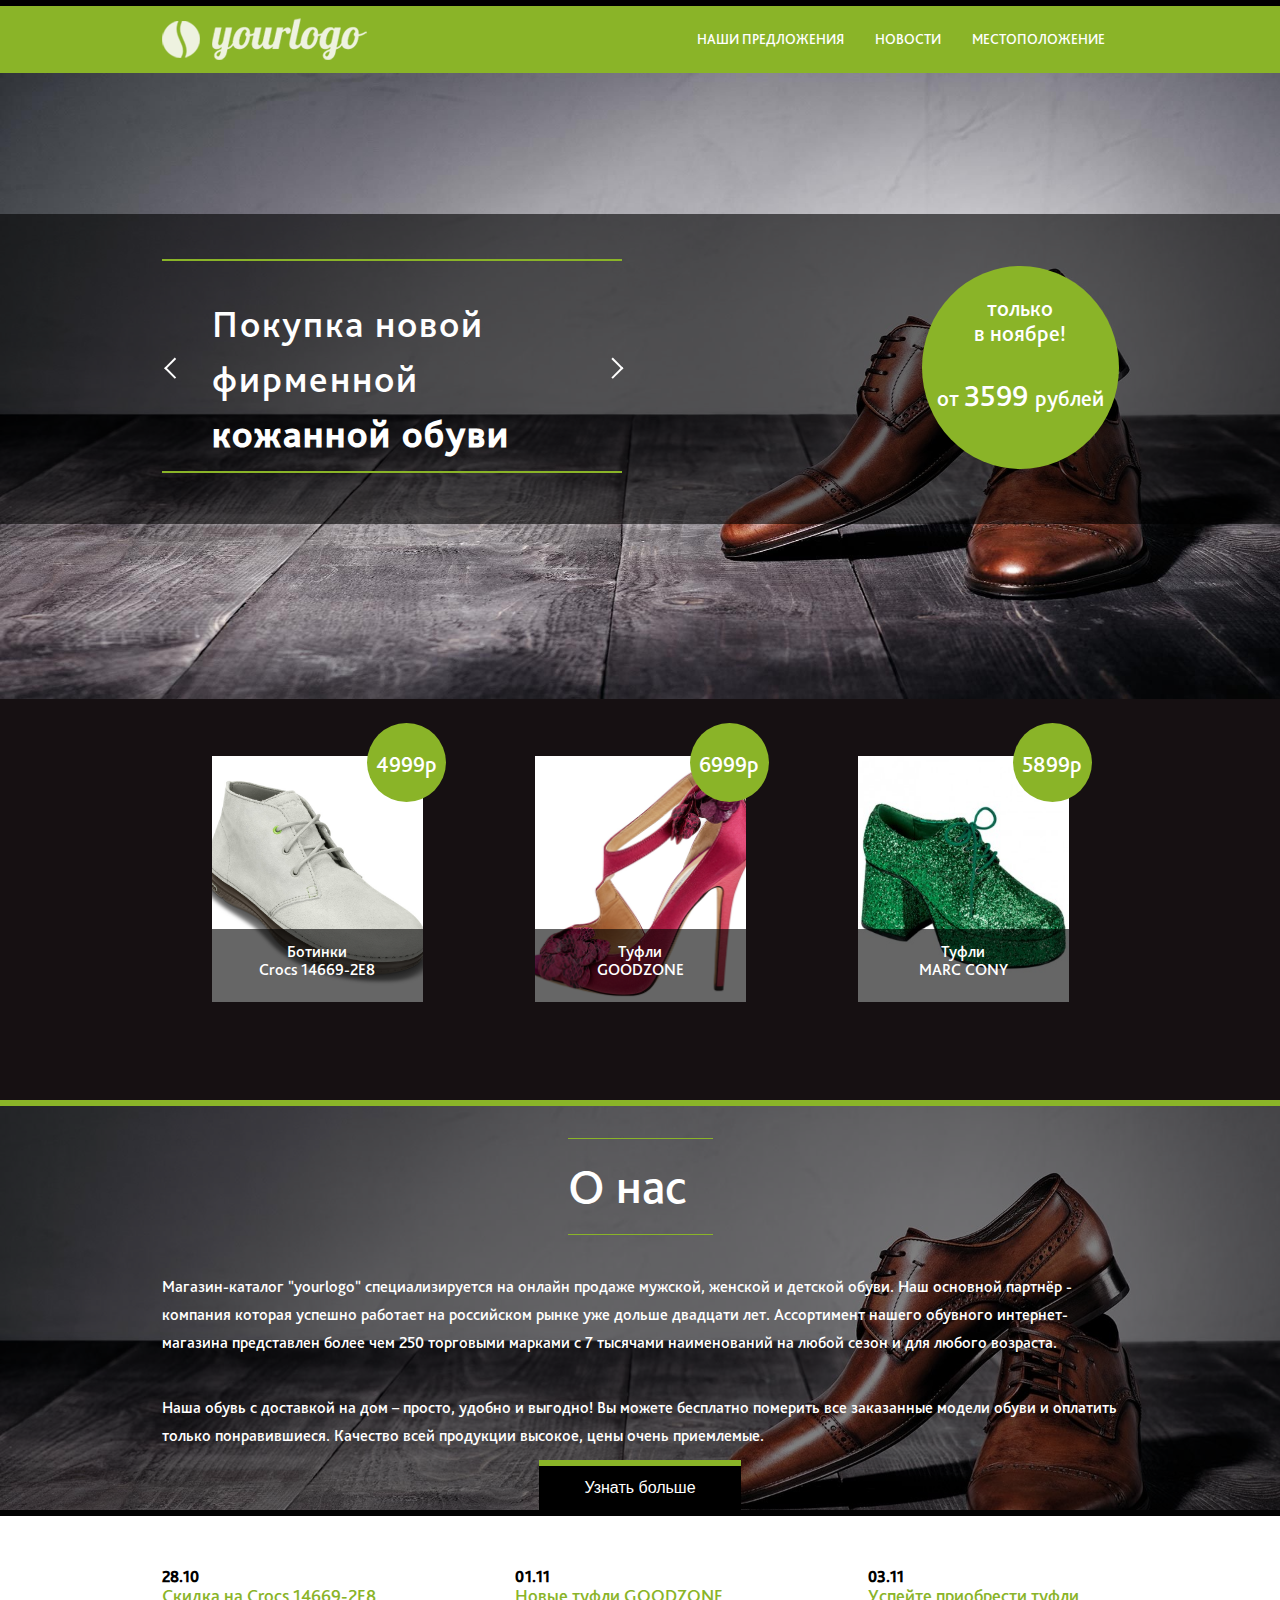
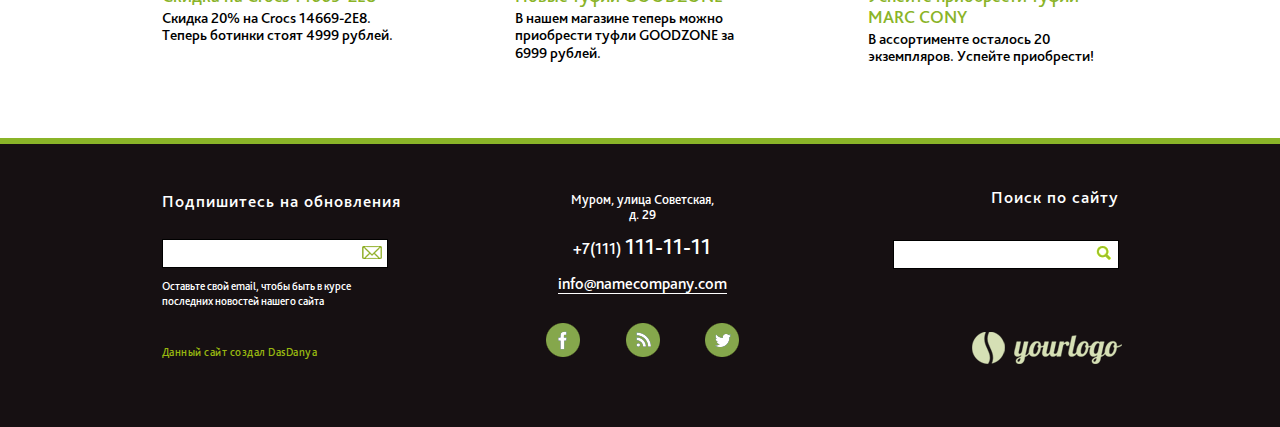
<file: ShoeStore/index.html>
<!DOCTYPE html>
<html lang="ru">
<head>
    <meta charset="UTF-8">
    <meta http-equiv="X-UA-Compatible" content="IE=edge">
    <meta name="viewport" content="width=device-width, initial-scale=1.0">
    <link rel="stylesheet" href="css/reseter.css">
    <link rel="stylesheet" href="css/style.css">
    <title>Главная страница</title>
</head>
<body>
    <header>
        <div class="wrapper">
            <div class="main-logo">
                <a href="">
                    <img src="icons/logo-small.png" alt="logo.png" class="main-logo">
                </a>
            </div>
            <nav>
                <ul class="menu">
                    <li><a class="nav-main offer " href="offers.html">
                        НАШИ ПРЕДЛОЖЕНИЯ
                    </a></li>
                    <li><a class="nav-main news" href="news.html">
                        НОВОСТИ
                    </a></li>
                    <li><a class="nav-main locations" href="location.html">
                        МЕСТОПОЛОЖЕНИЕ
                    </a></li>
                </ul>
            </nav>
        </div>
    </header>
    <main>
        <section class="section1">
            <section class="buy-shoes">
                <div class="wrapper">
                    <div class="buy-shoes-information">
                        <div class="next-button-left"></div>
                        <p class="buy-shoes-text">
                            Покупка новой
                            фирменной <br>
                            <span class="shoe-text">
                                кожанной обуви
                            </span>
                        </p>
                        <div class="next-button-right"></div>
                    </div>
                    <div class="circle">
                        <p class="exclusive">
                            только <br>в ноябре!
                        </p>
                        <p class="info-exclusive">
                            от 
                            <span class="price-exclusive">
                                3599
                            </span> 
                            рублей
                        </p>
                    </div>
                </div>
            </section>
        </section>
        <section class="section2">
            <div class="wrapper">
               <a href="">
                <div class="shoe-card-container">
                    <div class="shoe-card" id="ob1">
                        <div class="discriprition-card">
                            <p class="shoe-card-text">
                                Ботинки <br> Crocs 14669-2E8
                            </p>
                        </div>
                        <div class="bg-black">
                            <div class="discription-card-hover">
                                <p class="shoe-card-text-hover">
                                    Ботинки <br> Crocs 14669-2E8
                                </p>
                                <p class="shoe-card-description-hover">
                                    Материал: спилок <br>
                                    Сезон: демисезон
                                </p>
                            </div>
                        </div>
                    </div>
                    <div class="shoe-price">
                        <span class="price-text">
                            4999р
                        </span>
                    </div>
                  
                </div>
                </a>
            
                <a href="">
                    <div class="shoe-card-container">
                        <div class="shoe-card" id="ob2">
                            <div class="discriprition-card">
                                <p class="shoe-card-text">
                                    Туфли <br> GOODZONE
                                </p>
                            </div>
                            <div class="bg-black">
                                <div class="discription-card-hover">
                                    <p class="shoe-card-text-hover">
                                        Туфли <br> GOODZONE
                                    </p>
                                    <p class="shoe-card-description-hover">
                                        Высота каблука: 4 см <br>
                                        Сезон: лето
                                    </p>
                                </div>
                            </div>
                        </div>
                        <div class="shoe-price">
                            <span class="price-text">
                                6999р
                            </span>
                        </div>
                    </div>
                </a>
                <a href="">
                    <div class="shoe-card-container">
                        <div class="shoe-card" id="ob3">
                            <div class="discriprition-card">
                                <p class="shoe-card-text">
                                    Туфли <br> MARC CONY
                                </p>
                            </div>
                            <div class="bg-black">
                                <div class="discription-card-hover">
                                    <p class="shoe-card-text-hover">
                                        Туфли <br> MARC CONY
                                    </p>
                                    <p class="shoe-card-description-hover">
                                        Высота каблука: 2 см <br>
                                        Сезон: демисезон
                                    </p>
                                </div>
                            </div>
                        </div>
                        <div class="shoe-price">
                            <span class="price-text">
                                5899р
                            </span>
                        </div>
                    </div>
                </a>
        </section>
        <section class="section3">
            <div class="bg-black-section">
                <div class="wrapper">
                    <div class="about-us">
                        <hr class="line-information">
                        <h2 class="about-us-text">
                            О нас
                        </h2>
                        <hr class="line-information">
                    </div>
                    <p class="text">
                        Магазин-каталог "yourlogo" специализируется на онлайн продаже мужской, женской и детской обуви. Наш основной партнёр - компания которая успешно работает на российском рынке уже дольше двадцати лет. Ассортимент нашего обувного интернет-магазина представлен более чем 250 торговыми марками с 7 тысячами наименований на любой сезон и для любого возраста.
                    </p>
                    <p class="text">
                        Наша обувь с доставкой на дом – просто, удобно и выгодно! Вы можете бесплатно померить все заказанные модели обуви и оплатить только понравившиеся. Качество всей продукции высокое, цены очень приемлемые.
                       
                    </p>
                    <button class="read-more-button">
                        Узнать больше
                    </button>
                </div>
            </div>
        </section>
        <section class="section4">
            <div class="wrapper">
                <div class="information-block">
                    <p class="date">
                         28.10
                    </p>
                    <h3 class="card-topic">
                        Скидка на Crocs 14669-2E8 
                    </h3>
                    <p class="card-text">
                        Скидка 20% на Crocs 14669-2E8. Теперь ботинки стоят 4999 рублей. 
                </div>
                <div class="information-block">
                    <span class="date">
                        01.11
                    </span>
                    <h3 class="card-topic">
                        Новые туфли GOODZONE
                    </h3>
                    <p class="card-text">
                        В нашем магазине теперь можно приобрести туфли GOODZONE за 6999 рублей.
                    </p>
                </div>
                <div class="information-block">
                    <span class="date">
                        03.11
                    </span>
                    <h3 class="card-topic">
                        Успейте приобрести туфли MARC CONY 
                    </h3>
                    <p class="card-text">
                       В ассортименте осталось 20 экземпляров. Успейте приобрести!
                    </p>    
                </div>
            </div>
        </section>
    </main>
    <footer>
        <div class="wrapper">
            <div class="subscribe-card">
                <h3 class="footer-topic-text">
                    Подпишитесь на обновления
                </h3>
                <div class="subscribe">
                    <input type="email" class="input-email">
                    <a href="">
                        <img src="icons/email-icon.png" alt="email-icon.png">
                    </a>
                </div>
                <p class="footer-text">
                    Оставьте свой email, чтобы быть в курсе <br>
                    последних новостей нашего сайта
                </p>
                <p class="autor-text">
                    Данный сайт создал DasDanya
                </p>
            </div>
            <div class="contacts-card">
                <p class="contacts-text">
                    Муром, улица Советская, <br> д. 29
                </p>
                <p class="phone">
                    <a href="tel: +71111111111">
                        +7(111) <span id="big-numbers">111-11-11</span></a>
                </p>
                <p class="email">
                    <a href="mailto: info@companyname.com">
                        info@namecompany.com
                    </a>
                </p>
                <div class="icons-social">
                    <a href="#">
                        <div class="facebook-icon"></div>
                    </a>
                    <a href="#">
                        <div class="wifi-icon"></div>
                    </a>
                    <a href="#">
                        <div class="twitter-icon"></div>
                    </a>
                </div>
            </div>
            <div class="search-container">
                <h3 class="footer-topic-text">
                    Поиск по сайту
                </h3>
                <div class="search">
                    <input type="text" class="input-search">
                    <a href="">
                        <img src="icons/search-icon.svg" alt="">
                    </a>
                </div>
                <img src="icons/footer-logo.svg" alt="footer-logo.png" class="footer-logo">
            </div>
        </div>
    </footer>
</body>
</html>
</file>
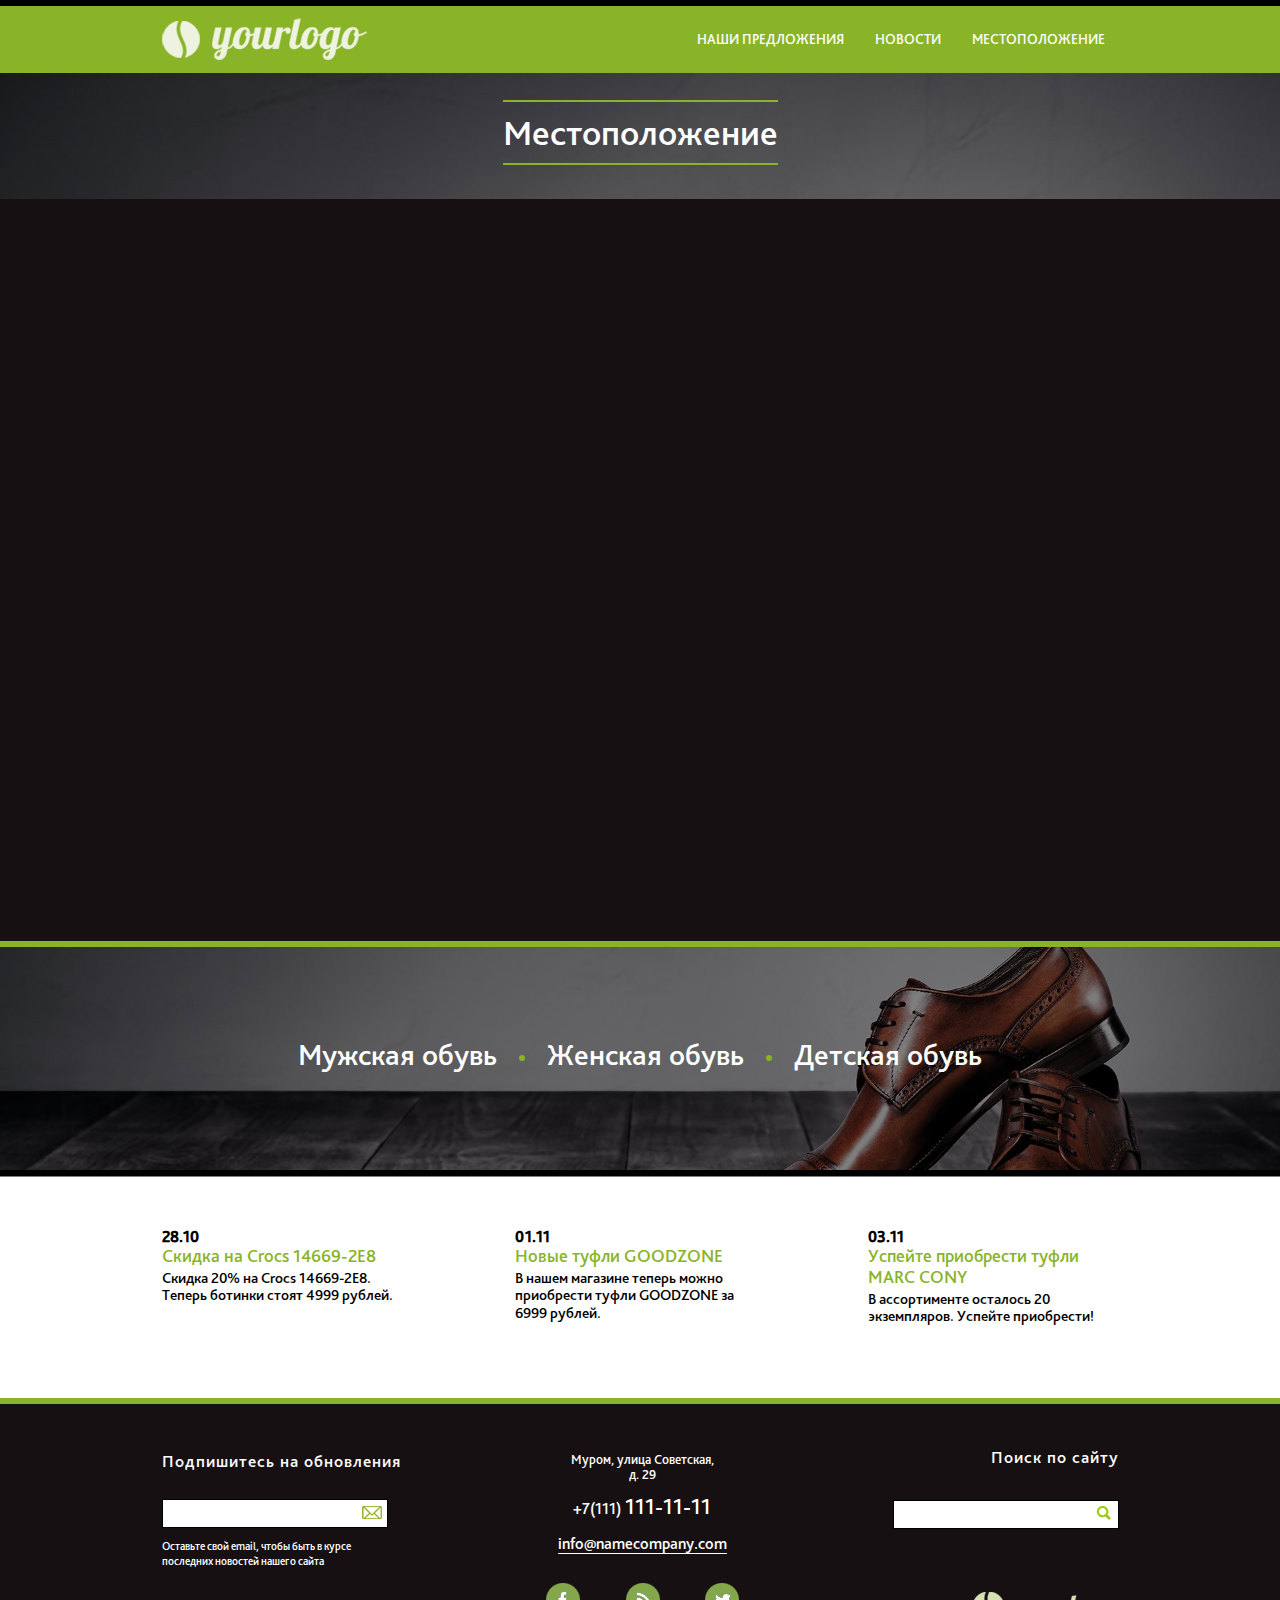
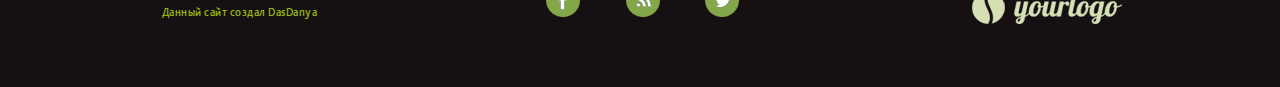
<file: ShoeStore/location.html>
<!DOCTYPE html>
<html lang="ru">
<head>
    <meta charset="UTF-8">
    <meta http-equiv="X-UA-Compatible" content="IE=edge">
    <meta name="viewport" content="width=device-width, initial-scale=1.0">
    <link rel="stylesheet" href="css/reseter.css">
    <link rel="stylesheet" href="css/style.css">
    <title>Контакты</title>
</head>
<body>
    <header>
        <div class="wrapper">
            <div class="main-logo">
                <a href="index.html">
                    <img src="icons/logo-small.png" alt="logo.png" class="main-logo">
                </a>
            </div>
            <nav>
                <ul class="menu">
                    <li><a class="nav-main offer " href="offers.html">
                        НАШИ ПРЕДЛОЖЕНИЯ
                    </a></li>
                    <li><a class="nav-main news" href="news.html">
                        НОВОСТИ
                    </a></li>
                    <li><a class="nav-main locations" href="location.html">
                        МЕСТОПОЛОЖЕНИЕ
                    </a></li>
                </ul>
            </nav>
        </div>
    </header>
    <main>
        <section class="section1-offers">
            <div class="bg-black-section">
                <div class="topic-container">
                    <h1 class="topic-text">
                        Местоположение
                    </h1>
                </div>
            </div>
        </section>
        <section class="section2-news">
            <div class="wrapper">
                <div class="cards">
                    <script type="text/javascript" charset="utf-8" async src="https://api-maps.yandex.ru/services/constructor/1.0/js/?um=constructor%3A4759b8a810de59c3295ce1e56ae3455c7a85af6ae5d700e18c85662e41550101&amp;width=100%25&amp;height=614&amp;lang=ru_RU&amp;scroll=true"></script>
                    </div>
                </div>
            </div>
        </section>
        <section class="section3-offers">
            <div class="bg-black-section3">
                <div class="info">
                    Мужская обувь
                    <span class="shoe-card-text-offers">
                        Женская обувь
                    </span>
                    Детская обувь
                </div>
            </div>
        </section>
        <section class="section4">
            <div class="wrapper">
                <div class="information-block">
                    <p class="date">
                        28.10
                   </p>
                   <h3 class="card-topic">
                       Скидка на Crocs 14669-2E8 
                   </h3>
                   <p class="card-text">
                       Скидка 20% на Crocs 14669-2E8. Теперь ботинки стоят 4999 рублей.
                </div>
                <div class="information-block">
                    <span class="date">
                        01.11
                    </span>
                    <h3 class="card-topic">
                        Новые туфли GOODZONE
                    </h3>
                    <p class="card-text">
                        В нашем магазине теперь можно приобрести туфли GOODZONE за 6999 рублей.
                    </p>
                </div>
                <div class="information-block">
                    <span class="date">
                        03.11
                    </span>
                    <h3 class="card-topic">
                        Успейте приобрести туфли MARC CONY 
                    </h3>
                    <p class="card-text">
                       В ассортименте осталось 20 экземпляров. Успейте приобрести!
                    </p>    
                </div>
            </div>
        </section>
    </main>
    <footer>
        <div class="wrapper">
            <div class="subscribe-card">
                <h3 class="footer-topic-text">
                    Подпишитесь на обновления
                </h3>
                <div class="subscribe">
                    <input type="email" class="input-email">
                    <a href="">
                        <img src="icons/email-icon.png" alt="email-icon.png">
                    </a>
                </div>
                <p class="footer-text">
                    Оставьте свой email, чтобы быть в курсе <br>
                    последних новостей нашего сайта
                </p>
                <p class="autor-text">
                    Данный сайт создал DasDanya
                </p>
            </div>
            <div class="contacts-card">
                <p class="contacts-text">
                    Муром, улица Советская, <br> д. 29
                </p>
                <p class="phone">
                    <a href="tel: +71111111111">
                        +7(111) <span id="big-numbers">111-11-11</span></a>
                </p>
                <p class="email">
                    <a href="mailto: info@companyname.com">
                        info@namecompany.com
                    </a>
                </p>
                <div class="icons-social">
                    <a href="#">
                        <div class="facebook-icon"></div>
                    </a>
                    <a href="#">
                        <div class="wifi-icon"></div>
                    </a>
                    <a href="#">
                        <div class="twitter-icon"></div>
                    </a>
                </div>
            </div>
            <div class="search-container">
                <h3 class="footer-topic-text">
                    Поиск по сайту
                </h3>
                <div class="search">
                    <input type="text" class="input-search">
                    <a href="">
                        <img src="icons/search-icon.svg" alt="">
                    </a>
                </div>
                <img src="icons/footer-logo.svg" alt="footer-logo.png" class="footer-logo">
            </div>
        </div>
    </footer>
</body>
</html>
</file>
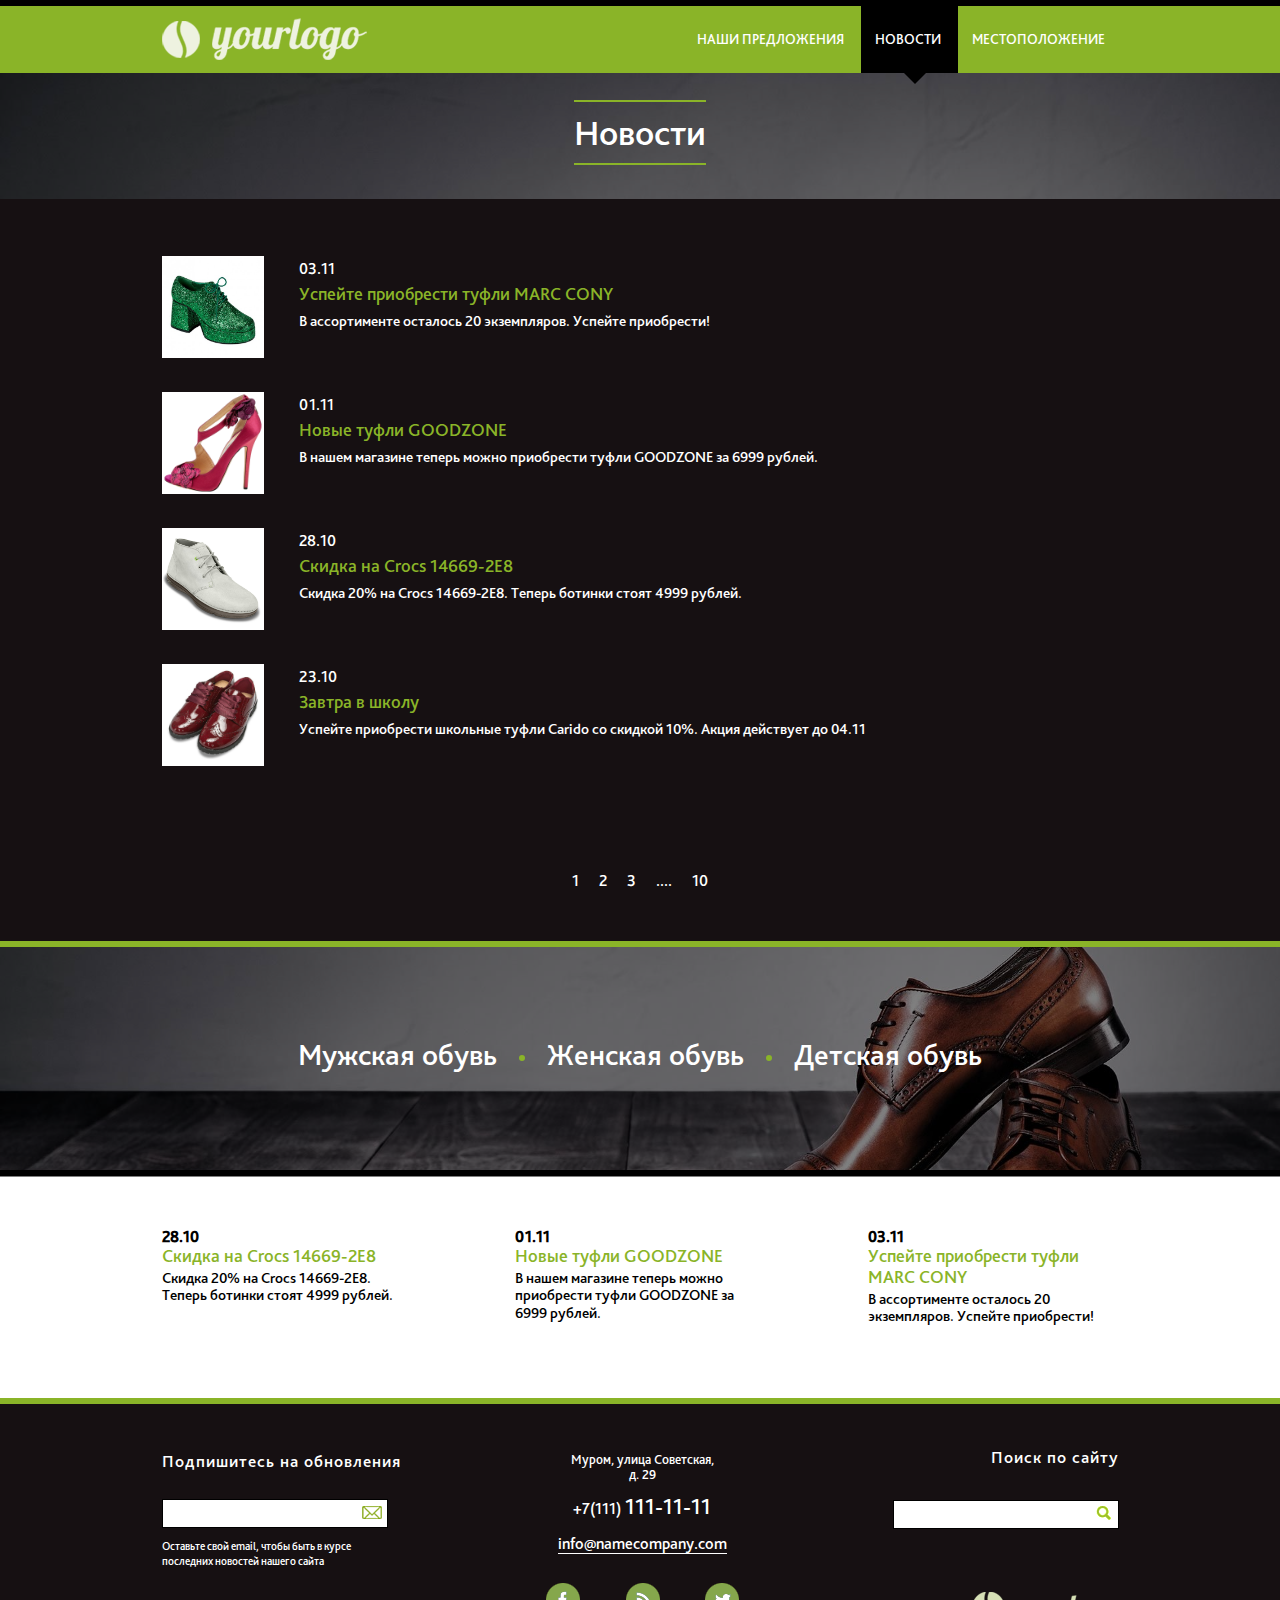
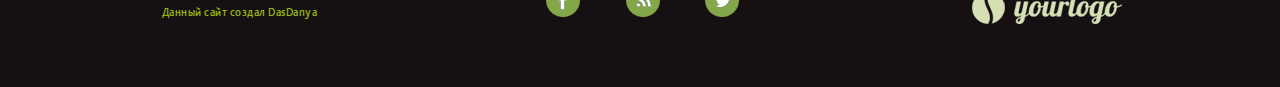
<file: ShoeStore/news.html>
<!DOCTYPE html>
<html lang="ru">
<head>
    <meta charset="UTF-8">
    <meta http-equiv="X-UA-Compatible" content="IE=edge">
    <meta name="viewport" content="width=device-width, initial-scale=1.0">
    <link rel="stylesheet" href="css/reseter.css">
    <link rel="stylesheet" href="css/style.css">
    <title>Новости</title>
</head>
<body>
    <header>
        <div class="wrapper">
            <div class="main-logo">
                <a href="index.html">
                    <img src="icons/logo-small.png" alt="logo.png" class="main-logo">
                </a>
            </div>
            <nav>
                <ul class="menu">
                    <li><a class="nav-main offer " href="offers.html">
                        НАШИ ПРЕДЛОЖЕНИЯ
                    </a></li>
                    <li><a class="nav-main news header-active" href="news.html">
                        НОВОСТИ
                    </a></li>
                    <li><a class="nav-main locations" href="location.html">
                        МЕСТОПОЛОЖЕНИЕ</a></li>
                </ul>
            </nav>
        </div>
    </header>
    <main>
        <section class="section1-offers">
            <div class="bg-black-section">
                <div class="topic-container">
                    <h1 class="topic-text">
                        Новости
                    </h1>
                </div>
            </div>
        </section>
        <section class="section2-news">
            <div class="wrapper">
                <div class="cards">
                    <div class="information-card">
                        <img src="images/thirdOb.jpg" alt="card1.png" class="img-card">
                        <div class="description">
                            03.11 <br>
                        <h2 class="card-topic">Успейте приобрести туфли MARC CONY </h2>
                        <p class="card-text">В ассортименте осталось 20 экземпляров. Успейте приобрести!</p>
                        </div>
                    </div>
                    <div class="information-card">
                        <img src="images/secondOb.jpg" alt="card1.png" class="img-card">
                        <div class="description">
                            01.11 <br>
                        <h2 class="card-topic">Новые туфли GOODZONE</h2>
                        <p class="card-text">В нашем магазине теперь можно приобрести туфли GOODZONE за 6999 рублей.</p>
                        </div>
                    </div>
                    <div class="information-card">
                        <img src="images/firstOb.jpg" alt="card1.png" class="img-card">
                        <div class="description">
                            28.10 <br>
                        <h2 class="card-topic">Скидка на Crocs 14669-2E8 </h2>
                        <p class="card-text">Скидка 20% на Crocs 14669-2E8. Теперь ботинки стоят 4999 рублей.</p>
                        </div>
                    </div>
                    <div class="information-card">
                        <img src="images/fifthOb.jpg" alt="card1.png" class="img-card">
                        <div class="description">
                            23.10 <br>
                        <h2 class="card-topic">Завтра в школу</h2>
                        <p class="card-text">Успейте приобрести школьные туфли Carido со скидкой 10%. Акция действует до 04.11</p>
                        </div>
                    </div>
                </div>
                <div class="pages">
                    <a href="">
                        <div class="page">
                            1
                        </div>
                    </a>
                    <a href="">
                        <div class="page">
                            2
                        </div>
                    </a>
                    <a href="">
                        <div class="page">
                            3
                        </div>
                    </a>
                    <a href="">
                        <div class="page">
                            ....
                        </div>
                    </a>
                    <a href="">
                        <div class="page">
                            10
                        </div>
                    </a>
                </div>
            </div>
        </section>
        <section class="section3-offers">
            <div class="bg-black-section3">
                <div class="info">
                    Мужская обувь
                    <span class="shoe-card-text-offers">
                        Женская обувь
                    </span>
                    Детская обувь
                </div>
            </div>
        </section>
        <section class="section4">
            <div class="wrapper">
                <div class="information-block">
                    <p class="date">
                        28.10
                   </p>
                   <h3 class="card-topic">
                       Скидка на Crocs 14669-2E8 
                   </h3>
                   <p class="card-text">
                       Скидка 20% на Crocs 14669-2E8. Теперь ботинки стоят 4999 рублей.
                </div>
                <div class="information-block">
                    <span class="date">
                        01.11
                    </span>
                    <h3 class="card-topic">
                        Новые туфли GOODZONE
                    </h3>
                    <p class="card-text">
                        В нашем магазине теперь можно приобрести туфли GOODZONE за 6999 рублей.
                    </p>
                </div>
                <div class="information-block">
                    <span class="date">
                        03.11
                    </span>
                    <h3 class="card-topic">
                        Успейте приобрести туфли MARC CONY 
                    </h3>
                    <p class="card-text">
                       В ассортименте осталось 20 экземпляров. Успейте приобрести!
                    </p>    
                </div>
            </div>
        </section>
    </main>
    <footer>
        <div class="wrapper">
            <div class="subscribe-card">
                <h3 class="footer-topic-text">
                    Подпишитесь на обновления
                </h3>
                <div class="subscribe">
                    <input type="email" class="input-email">
                    <a href="">
                        <img src="icons/email-icon.png" alt="email-icon.png">
                    </a>
                </div>
                <p class="footer-text">
                    Оставьте свой email, чтобы быть в курсе <br>
                    последних новостей нашего сайта
                </p>
                <p class="autor-text">
                    Данный сайт создал DasDanya
                </p>
            </div>
            <div class="contacts-card">
                <p class="contacts-text">
                    Муром, улица Советская, <br> д. 29
                </p>
                <p class="phone">
                    <a href="tel: +71111111111">
                        +7(111) <span id="big-numbers">111-11-11</span></a>
                </p>
                <p class="email">
                    <a href="mailto: info@companyname.com">
                        info@namecompany.com
                    </a>
                </p>
                <div class="icons-social">
                    <a href="#">
                        <div class="facebook-icon"></div>
                    </a>
                    <a href="#">
                        <div class="wifi-icon"></div>
                    </a>
                    <a href="#">
                        <div class="twitter-icon"></div>
                    </a>
                </div>
            </div>
            <div class="search-container">
                <h3 class="footer-topic-text">
                    Поиск по сайту
                </h3>
                <div class="search">
                    <input type="text" class="input-search">
                    <a href="">
                        <img src="icons/search-icon.svg" alt="">
                    </a>
                </div>
                <img src="icons/footer-logo.svg" alt="footer-logo.png" class="footer-logo">
            </div>
        </div>
    </footer>
</body>
</html>
</file>
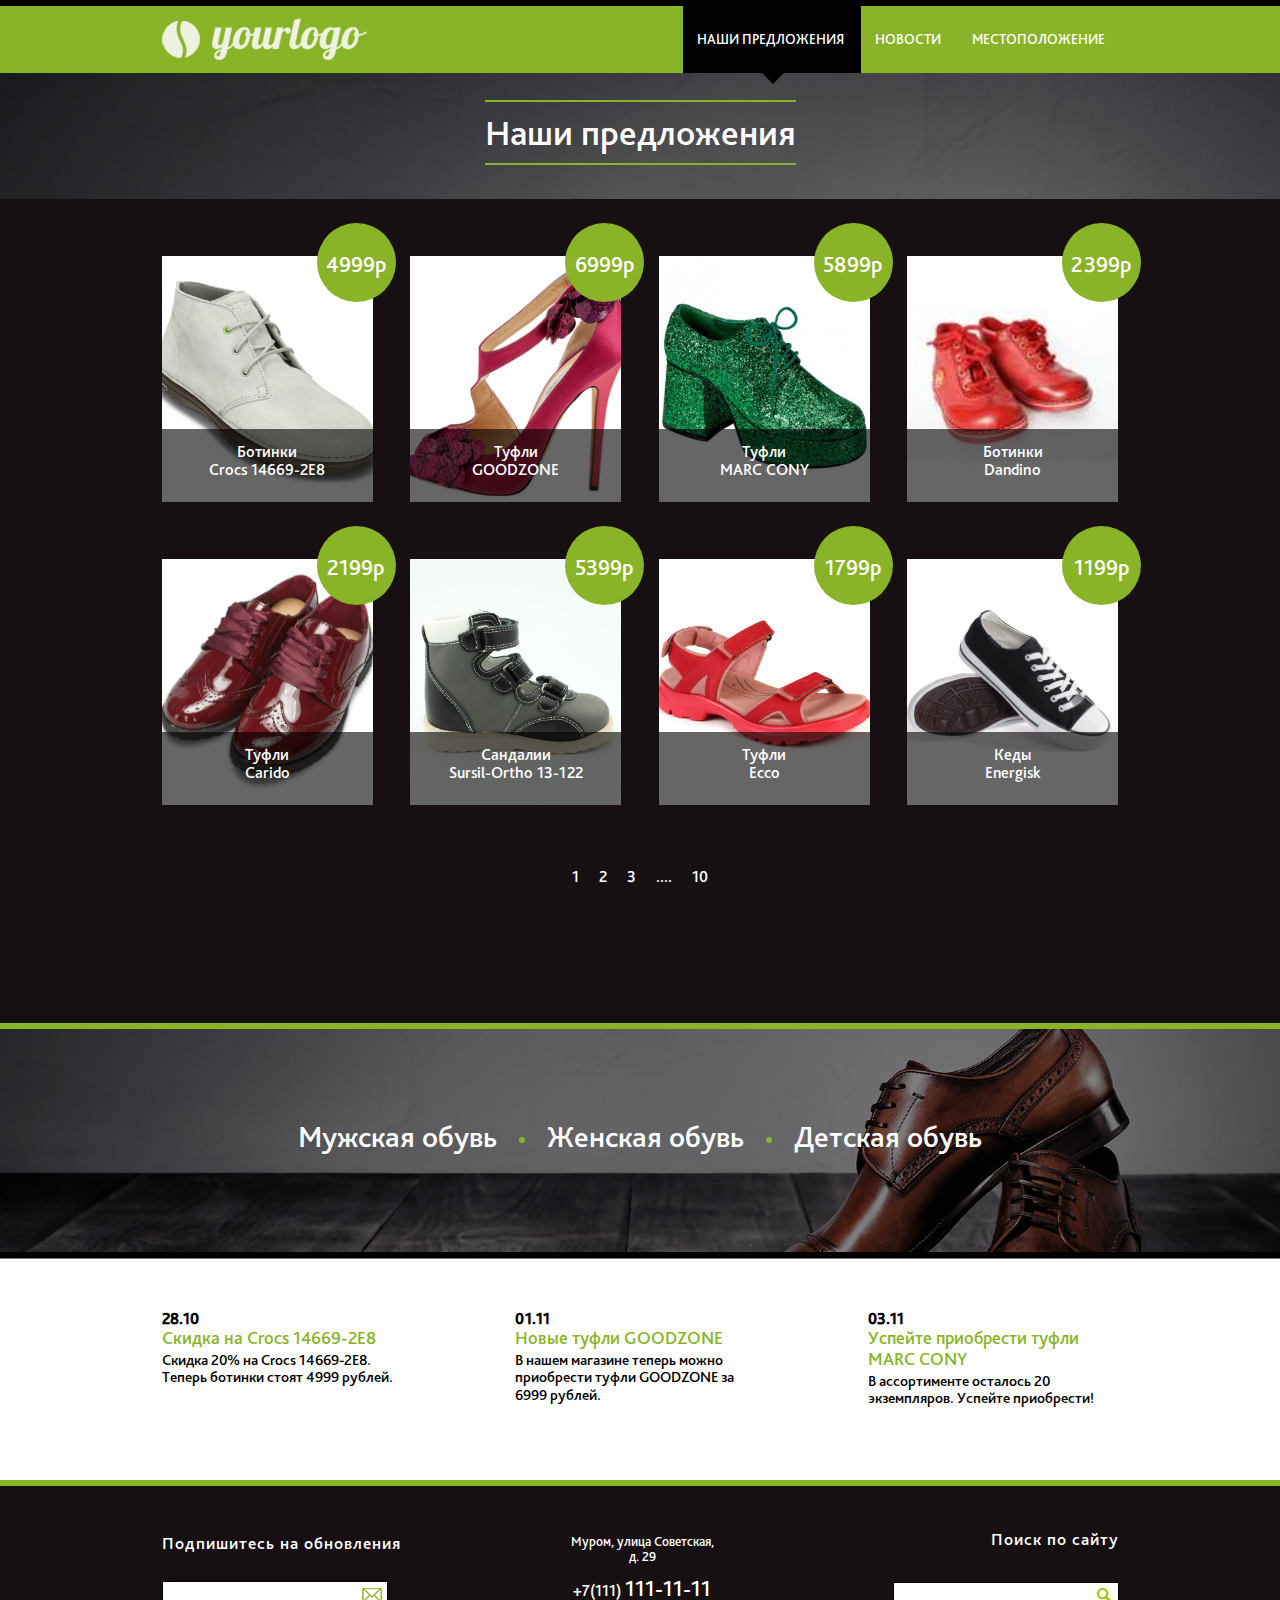
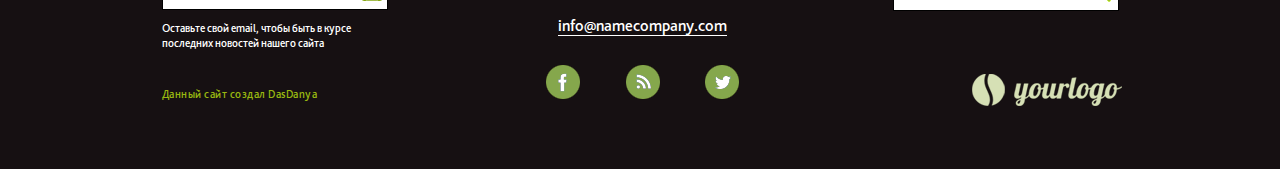
<file: ShoeStore/offers.html>
<!DOCTYPE html>
<html lang="ru">
<head>
    <meta charset="UTF-8">
    <meta http-equiv="X-UA-Compatible" content="IE=edge">
    <meta name="viewport" content="width=device-width, initial-scale=1.0">
    <link rel="stylesheet" href="css/reseter.css">
    <link rel="stylesheet" href="css/style.css">
    <title>Наши предложения</title>
</head>
<body>
    <header>
        <div class="wrapper">
            <div class="main-logo">
                <a href="index.html">
                    <img src="icons/logo-small.png" alt="logo.png" class="main-logo">
                </a>
            </div>
            <nav>
                <ul class="menu">
                    <li><a class="nav-main offer header-active" href="offers.html">
                        НАШИ ПРЕДЛОЖЕНИЯ
                    </a></li>
                    <li><a class="nav-main news" href="news.html">
                        НОВОСТИ
                    </a></li>
                    <li><a class="nav-main locations" href="location.html">
                        МЕСТОПОЛОЖЕНИЕ
                    </a></li>
                </ul>
            </nav>
        </div>
    </header>
    <main>
        <section class="section1-offers">
            <div class="bg-black-section">
                <div class="topic-container">
                    <h1 class="topic-text">
                        Наши предложения
                    </h1>
                </div>
            </div>
        </section>
        <section class="section2-offer">
            <div class="wrapper">
                <div class="container-card">
                    <a href="">
                        <div class="shoe-card-container">
                            <div class="shoe-card" id="ob1">
                                <div class="discriprition-card">
                                    <p class="shoe-card-text">
                                        Ботинки <br> Crocs 14669-2E8
                                    </p>
                                </div>
                                <div class="bg-black">
                                    <div class="discription-card-hover">
                                        <p class="shoe-card-text-hover">
                                            Ботинки <br> Crocs 14669-2E8
                                        </p>
                                        <p class="shoe-card-description-hover">
                                            Материал: спилок <br>
                                            Сезон: демисезон
                                        </p>
                                    </div>
                                </div>
                            </div>
                            <div class="shoe-price">
                                <span class="price-text">
                                    4999р
                                </span>
                            </div>
                          
                        </div>
                    </a>
                    <a href="">
                        <div class="shoe-card-container">
                            <div class="shoe-card" id="ob2">
                                <div class="discriprition-card">
                                    <p class="shoe-card-text">
                                        Туфли <br> GOODZONE
                                    </p>
                                </div>
                                <div class="bg-black">
                                    <div class="discription-card-hover">
                                        <p class="shoe-card-text-hover">
                                            Туфли <br> GOODZONE
                                        </p>
                                        <p class="shoe-card-description-hover">
                                            Высота каблука: 4 см <br>
                                            Сезон: лето
                                        </p>
                                    </div>
                                </div>
                            </div>
                            <div class="shoe-price">
                                <span class="price-text">
                                    6999р
                                </span>
                            </div>
                        </div>
                    </a>
                    <a href="">
                        <div class="shoe-card-container">
                            <div class="shoe-card" id="ob3">
                                <div class="discriprition-card">
                                    <p class="shoe-card-text">
                                        Туфли <br> MARC CONY
                                    </p>
                                </div>
                                <div class="bg-black">
                                    <div class="discription-card-hover">
                                        <p class="shoe-card-text-hover">
                                            Туфли <br> MARC CONY
                                        </p>
                                        <p class="shoe-card-description-hover">
                                            Высота каблука: 2 см <br>
                                            Сезон: демисезон
                                        </p>
                                    </div>
                                </div>
                            </div>
                            <div class="shoe-price">
                                <span class="price-text">
                                    5899р
                                </span>
                            </div>
                        </div>
                    </a>
                    <a href="">
                        <div class="shoe-card-container">
                            <div class="shoe-card" id="ob4">
                                <div class="discriprition-card">
                                    <p class="shoe-card-text">
                                        Ботинки <br> Dandino
                                    </p>
                                </div>
                                <div class="bg-black">
                                    <div class="discription-card-hover">
                                        <p class="shoe-card-text-hover">
                                            Ботинки <br> Dandino
                                        </p>
                                        <p class="shoe-card-description-hover">
                                            Материал: спилок<br>
                                            Сезон: зима
                                        </p>
                                    </div>
                                </div>
                            </div>
                            <div class="shoe-price">
                                <span class="price-text">
                                    2399р
                                </span>
                            </div>
                        </div>
                    </a>
                    <a href="">
                        <div class="shoe-card-container">
                            <div class="shoe-card" id="ob5">
                                <div class="discriprition-card">
                                    <p class="shoe-card-text">
                                        Туфли <br> Carido
                                    </p>
                                </div>
                                <div class="bg-black">
                                    <div class="discription-card-hover">
                                        <p class="shoe-card-text-hover">
                                            Туфли <br> Carido
                                        </p>
                                        <p class="shoe-card-description-hover">
                                            Высота каблука: 1,5 см <br>
                                            Сезон: лето
                                        </p>
                                    </div>
                                </div>
                            </div>
                            <div class="shoe-price">
                                <span class="price-text">
                                    2199р
                                </span>
                            </div>
                        </div>
                    </a>
                    <a href="">
                        <div class="shoe-card-container">
                            <div class="shoe-card" id="ob6">
                                <div class="discriprition-card">
                                    <p class="shoe-card-text">
                                        Сандалии <br> Sursil-Ortho 13-122
                                    </p>
                                </div>
                                <div class="bg-black">
                                    <div class="discription-card-hover">
                                        <p class="shoe-card-text-hover">
                                            Сандалии <br> Sursil-Ortho 13-122
                                        </p>
                                        <p class="shoe-card-description-hover">
                                            Высота каблука: 1,5 см <br>
                                            Сезон: лето
                                        </p>
                                    </div>
                                </div>
                            </div>
                            <div class="shoe-price">
                                <span class="price-text">
                                    5399р
                                </span>
                            </div>
                        </div>
                    </a>
                    <a href="">
                        <div class="shoe-card-container">
                            <div class="shoe-card" id="ob7">
                                <div class="discriprition-card">
                                    <p class="shoe-card-text">
                                        Туфли <br> Ecco
                                    </p>
                                </div>
                                <div class="bg-black">
                                    <div class="discription-card-hover">
                                        <p class="shoe-card-text-hover">
                                            Туфли <br> Ecco
                                        </p>
                                        <p class="shoe-card-description-hover">
                                            Высота каблука: 1 см <br>
                                            Сезон: лето
                                        </p>
                                    </div>
                                </div>
                            </div>
                            <div class="shoe-price">
                                <span class="price-text">
                                    1799р
                                </span>
                            </div>
                        </div>
                    </a>
                    <a href="">
                        <div class="shoe-card-container">
                            <div class="shoe-card" id="ob8">
                                <div class="discriprition-card">
                                    <p class="shoe-card-text">
                                        Кеды <br> Energisk
                                    </p>
                                </div>
                                <div class="bg-black">
                                    <div class="discription-card-hover">
                                        <p class="shoe-card-text-hover">
                                            Кеды <br> Energisk
                                        </p>
                                        <p class="shoe-card-description-hover">
                                            Материал: Хлопок/резина <br>
                                            Сезон: лето
                                        </p>
                                    </div>
                                </div>
                            </div>
                            <div class="shoe-price">
                                <span class="price-text">
                                    1199р
                                </span>
                            </div>
                        </div>
                    </a>
                </div>
                <div class="pages">
                    <a href="">
                        <div class="page">
                            1
                        </div>
                    </a>
                    <a href="">
                        <div class="page">
                            2
                        </div>
                    </a>
                    <a href="">
                        <div class="page">
                            3
                        </div>
                    </a>
                    <a href="">
                        <div class="page">
                            ....
                        </div>
                    </a>
                    <a href="">
                        <div class="page">
                            10
                        </div>
                    </a>
                </div>
            </div>
        </section>
        <section class="section3-offers">
            <div class="bg-black-section3">
                <div class="info">
                    Мужская обувь
                    <span class="shoe-card-text-offers">
                        Женская обувь
                    </span>
                    Детская обувь
                </div>
            </div>
        </section>
        <section class="section4">
            <div class="wrapper">
                <div class="information-block">
                    <p class="date">
                        28.10
                   </p>
                   <h3 class="card-topic">
                       Скидка на Crocs 14669-2E8 
                   </h3>
                   <p class="card-text">
                       Скидка 20% на Crocs 14669-2E8. Теперь ботинки стоят 4999 рублей.
                </div>
                <div class="information-block">
                    <span class="date">
                        01.11
                    </span>
                    <h3 class="card-topic">
                        Новые туфли GOODZONE
                    </h3>
                    <p class="card-text">
                        В нашем магазине теперь можно приобрести туфли GOODZONE за 6999 рублей.
                    </p>
                </div>
                <div class="information-block">
                    <span class="date">
                        03.11
                    </span>
                    <h3 class="card-topic">
                        Успейте приобрести туфли MARC CONY 
                    </h3>
                    <p class="card-text">
                       В ассортименте осталось 20 экземпляров. Успейте приобрести!
                    </p>    
                </div>
            </div>
        </section>
    </main>
    <footer>
        <div class="wrapper">
            <div class="subscribe-card">
                <h3 class="footer-topic-text">
                    Подпишитесь на обновления
                </h3>
                <div class="subscribe">
                    <input type="email" class="input-email">
                    <a href="">
                        <img src="icons/email-icon.png" alt="email-icon.png">
                    </a>
                </div>
                <p class="footer-text">
                    Оставьте свой email, чтобы быть в курсе <br>
                    последних новостей нашего сайта
                </p>
                <p class="autor-text">
                    Данный сайт создал DasDanya
                </p>
            </div>
            <div class="contacts-card">
                <p class="contacts-text">
                    Муром, улица Советская, <br> д. 29
                </p>
                <p class="phone">
                    <a href="tel: +71111111111">
                        +7(111) <span id="big-numbers">111-11-11</span></a>
                </p>
                <p class="email">
                    <a href="mailto: info@companyname.com">
                        info@namecompany.com
                    </a>
                </p>
                <div class="icons-social">
                    <a href="#">
                        <div class="facebook-icon"></div>
                    </a>
                    <a href="#">
                        <div class="wifi-icon"></div>
                    </a>
                    <a href="#">
                        <div class="twitter-icon"></div>
                    </a>
                </div>
            </div>
            <div class="search-container">
                <h3 class="footer-topic-text">
                    Поиск по сайту
                </h3>
                <div class="search">
                    <input type="text" class="input-search">
                    <a href="">
                        <img src="icons/search-icon.svg" alt="">
                    </a>
                </div>
                <img src="icons/footer-logo.svg" alt="footer-logo.png" class="footer-logo">
            </div>
        </div>
    </footer>
</body>
</html>
</file>
<file: ShoeStore/css/style.css>
* {
    margin: 0;
    padding: 0;
}
h1, h2, h3, h4, h5, h6 {
    margin: 0;
}
header {
    font-size: 0;
}
@font-face {
    font-family: "BlissPro" ;
    src: url('../fonts/blisspro_medium.otf');
}
body {
    font-family: "BlissPro" ;
}
:active, :hover, :focus {
    outline: 0;
    outline-offset: 0;
}
a { 
    text-decoration: none;
    color: #fff;
}
.header-active {
    background-color: black;
}
.header-active:after {
    z-index: 99;
    position: absolute;
    content: ' ';
    border: 12px solid transparent;
    border-top: 12px solid rgb(0, 0, 0);
    top: 71px;
    left: 44%;
}
.menu {
    margin: 0;
    padding: 0;
}

.wrapper {
    margin: 0 auto;
    width: 957px;
    height: 100%;
}
header {
    height: 73px;
    border-top: 6px solid black;
    background-color: #8ab428;
}
.main-logo {
    top: 9px;
    position: absolute;
}
header .wrapper {
    text-align: right;
}
.menu li {
    display: inline;
}
nav{
    font-size: 14px;
    padding-top: 25px;
}
.nav-main {
    display: inline;
    position: relative;
    padding-bottom: 26px;
    padding-top: 30px;
}
.offer, .news, .photos, .locations {
    padding-left: 14px;
    padding-right: 14px;
}
.offer:hover, .news:hover, .photos:hover, .locations:hover {
    background-color: black;
}
.offer:hover:after, .news:hover:after, .photos:hover:after, .locations:hover:after {
        position: absolute;
        z-index: 99;
        content: ' ';
        border: 12px solid transparent;
        border-top: 12px solid rgb(0, 0, 0);
        left: 43%;
        top: 71px;
}
.section1 {
    height: 626px;
    width: 100%;
    background: url('../backgrounds/bgrd.jpg')no-repeat;
    background-size: 100% 100%;
}
.section1 .buy-shoes {
    position: absolute;
    width: 100%;
    margin-top: 141px;
    background-color:rgba(0, 0, 0, 0.6);
    height: 310px;
}
.buy-shoes .wrapper {
    display: flex;
}
.buy-shoes-information {
    position: relative;
    border-top: 2px solid #8ab428;
    border-bottom: 2px solid #8ab428;
    margin-top: 45px;
    width: 460px;
    height: 214px;
}
.next-button-right {
    cursor: pointer;
    top: 50%;
    left: 438px;
    width: 15px;
    height: 15px;
    position: absolute;
    content: '';
    border-top: 2px solid #ffffff;
    border-right: 2px solid #ffffff;
    transform: rotate(45deg) translateY(-50%);
}
.next-button-left {
    cursor: pointer;
    top: 50%;
    width: 15px;
    height: 15px;
    position: absolute;
    content: '';
    border-top: 2px solid #ffffff;
    border-right: 2px solid #ffffff;
    transform: rotate(-135deg) translateY(50%);
}
.next-button-left:hover , .next-button-right:hover {
    border-top: 2px solid rgb(152, 183, 16);
    border-right: 2px solid rgb(152, 183, 16);
}
.buy-shoes-text {
    line-height: 55px;
    display: inline-block;
    width: 410px;
    margin-left: 50px;
    letter-spacing: 2px;
    color: white;
    font-size: 38px;
    margin-top: 35PX;
}
.shoe-text {
    font-weight: bold;
}
.circle {
    border-radius: 50%;
    width: 203px;
    height: 203px;
    background: #8ab428;
    color: white;
    text-align: center;
    font-size: 22px;
    margin-top: 52px;
    margin-left: 300px;
}
.exclusive {
    margin-top: 30px;
}
.info-exclusive {
    margin-top: 31px;
}
.price-exclusive {
    font-size: 30px;
}
.section2 {
    height: 401px;
    background-color: rgb(22,16,18);
}
.section2 .wrapper {
    padding: 0 50px;
    display: flex;
    justify-content: space-between;
    height: 395px;
}
.shoe-card-container {
    position: relative;
}
.shoe-card {
    overflow: hidden;
    position: relative;
    color: #fff;
    text-align: center;
    width: 211px;
    height: 246px;
    background-color: #fff;
    margin-top: 57px;
}
.shoe-card .bg-black {
    background-color: transparent;
}
.discriprition-card {
    position: absolute;
    bottom: 0;
    height: 73px;
    width: 211px;
    background-color:rgba(0, 0, 0, 0.6);
}
.shoe-card-text {
    padding-top: 14px;
}
#ob1 {
    background: url('../images/firstOb.jpg') no-repeat top center/cover;
}
#ob2 {
    background: url('../images/secondOb.jpg') no-repeat top center/cover;
}
#ob3 {
    background: url('../images/thirdOb.jpg') no-repeat top center/cover;
}
#ob4 {
    background: url('../images/fourhImage.jpg') no-repeat top center/cover;
}
#ob5 {
    background: url('../images/fifthOb.jpg') no-repeat top center/cover;
}
#ob6 {
    background: url('../images/sixOb.jfif') no-repeat top center/cover;
}
#ob7 {
    background: url('../images/sevenOb.jpg') no-repeat top center/cover;
}
#ob8 {
    background: url('../images/eightOb.jpg') no-repeat top center/cover;
}
.section2 .wrapper > .shoe-card:last-child {
    margin-right: 0;
}
.shoe-price {
    text-align: center;
    z-index: 1;
    position: absolute;
    width: 79px; 
    height: 79px;
    background: #8ab428;
    border-radius: 50%;
    left: 155px;
    bottom: 200px;
}
.price-text {
    color: #fff;
    font-size: 22px;
    display: inline-block;
    margin-top: 29px
}
.discription-card-hover {
    padding-top: 80px;
    display: none;
    text-align: center;
    height: 100%;
    width: 100%;
    position: absolute;
}
#top-line-hover {
    margin-top: 109px;
}
.shoe-card-text-hover {
    padding: 10px 0;
    display: inline-block;
    border-top: 2px solid #8ab428;
    border-bottom: 2px solid #8ab428;
    font-size: 18px;
    margin-top: 10px;
}
.shoe-card-description-hover {
    line-height: 20px;
    margin-top: 33px;
    font-size: 12px;
    color: rgb(194, 191, 176);
}
.shoe-card:hover .bg-black {
    padding-top: 0px;
    background-color: rgba(0, 0, 0, 0.5);
}
.shoe-card:hover .coffe-machine-text {
    display: none;
}
.shoe-card:hover .discriprition-card {
    background-color: transparent;
}
.shoe-card:hover .discription-card-hover {
    display: block;
}
.section3 {
    position: relative;
    color: #fff;
    height: 416px;
    background: url('../backgrounds/bgrd.jpg')center center no-repeat;
    background-size: cover;
    border-top: 6px solid #8ab428;
    border-bottom: 6px solid black;
}
.bg-black {
    padding-top: 150px;
    transition-duration: 1.5s;
    height: 100%;
    width: 100%;
    background-color: rgba(0, 0, 0, 0.5);
    position:absolute;
}
.bg-black-section {
    height: 100%;
    width: 100%;
    background-color: rgba(0, 0, 0, 0.5);
    position:absolute;
}
.bg-black-section3 {
    height: 230px;
    width: 100%;
    background-color: rgba(0, 0, 0, 0.5);
    position:absolute;
}
.section3 .wrapper {
    height: 416px;
}
.about-us {
    padding-top: 32px;
    margin: 0 auto;
    width: 145px;
    height:130px;
}
.about-us-text {
    font-weight: normal;
    margin-top: 20px;
    margin-bottom: 20px;
    font-size: 48px;
}
.line-information {
    border-width: 1px 0 0 0;
    border-style: solid;
    color: #8ab428;
    width: 145px;
}
.text {
    margin-top: 37px;
    line-height: 28px;
}
.read-more-button {
    background-color: black;
    border: 0;
    border-top: 6px solid #8ab428;
    cursor: pointer;
    display: block;
    margin: 0 auto;
    margin-top: 10px;
    color: #fff;
    font-size: 16px;
    width: 202px;
    height: 51px;
}
.section4 {
    height:222px;
    width: 100%;
}
.bg {
    height: 100%;
    width: 100%;
    background-color: #fff;
}
.section4 .wrapper {
    display: flex;
    justify-content: center;
    height: 222px;
}
.information-block {
    width: 251px;
    height: 104px;
    margin-right: 103px;
    margin-top: 52px;
    color: black;
}
.section4 .wrapper > div:last-child {
    margin-right: 0;
}
.date {
    font-weight: bold;
}
.card-topic {
    font-size: 18px;
    font-weight: normal;
    margin-bottom: 3px;
    color:#8ab428;
}
.card-text {
    font-size: 15px;
}
footer {
    border-top: 6px solid #8ab428;;
    height: 289px;
    background-color: rgb(22,16,18);
}
footer .wrapper {
    color: #fff;
    display: flex;
    justify-content: center;
    height: 283px;
}
.subscribe-card {
    margin-top: 48px;
    margin-right: 112px;
    width: 262px;
    height: 167px;
}
.footer-topic-text {
    font-weight: normal;
    letter-spacing: 1px;
    font-size:  17px;
}
.subscribe {
    margin-top: 27px;
    position: relative;
}
.input-email {
    background-color: #fff;
    width: 226px;
    height: 29px;
}
.subscribe a {
    position: absolute;
    right: 42px;
    top: 6px;
}
.footer-text {
    margin-top: 11px;
    width: 224px;
    height: 28px;
    line-height: 15px;
    font-size: 11px;
}
.autor-text {
    margin-top: 40px;
    letter-spacing: 0.5px;
    width: 262px;
    height: 12px;
    font-size: 11px;
    color: rgb(152, 183, 16);
}
.contacts-card {
    margin-right: 144px;
    margin-top: 48px;
    width: 215px;
    height: 167px;
}
.contacts-text {
    text-align: center;
    line-height: 15px;
    font-size: 13px;
}
.phone{
    margin-top: 12px;
    text-align: center;
}
#big-numbers {
    font-size: 22px;
}
.email {
    text-align: center;
}
.email a {
    border-bottom: 1px solid #fff;
}
.icons-social  {
    padding: 0 10px;
    margin-top: 29px;
    display: flex;
    justify-content: space-between;
    height: 35px;
}
.facebook-icon, .wifi-icon, .twitter-icon {
    display: inline-block;
    height: 35px;
    width: 35px;
}
.facebook-icon {
    background: url('../icons/social-icons.png') left center no-repeat;
}
.wifi-icon {
    background: url('../icons/social-icons.png') center center no-repeat;
}
.twitter-icon {
    background: url('../icons/social-icons.png') right center no-repeat;
}
#wifi-icon {
    margin-right: 0;
}
.search-container {
    margin-top: 44px;
    width: 226px;
    height: 169px;
}
.search {
    margin-top: 32px;
    position: relative;
}
.search-container .footer-topic-text {
    text-align: right;
}
.input-search {
    background-color: #fff;
    width: 226px;
    height: 29px;
}
.search a {
    position: absolute;
    right: 8px;
    top: 6px;
}
.footer-logo {
    margin-top: 63px;
    margin-left: 79px;
}

.section2-news {
    height: 748px;
    color: #fff;
    border-bottom: 6px solid #8ab428;
    background-color: rgb(22,16,18);
}

.cards {
    padding-top: 57px;
}

.information-card {
    display: flex;
    height: 100px;
    line-height: 25px;
    margin-bottom: 36px;
}

.img-card {
    height: 102px;
    width: 102px;
    margin-right: 35px;
}

.page {
    display: inline-block;
    padding: 6px 8px;
}

.pages {
    text-align: center;
    margin-top: 102px;
}

.page:hover {
    background-color: #8ab428;
}

.cards > div:last-child {
    margin-bottom: 0;
}

.section1-offers {
    text-align: center;
    position:relative;
    height: 126px;
    background: url('../backgrounds/bgrd.jpg')no-repeat top center/cover;
}
.topic-container {
    border-top: 2px solid #8ab428;
    border-bottom: 2px solid #8ab428;
    margin-top: 27px;
    display: inline-block;
}
.topic-text {
    padding: 10px 0 10px 0;
    color: #fff;
    font-size: 36px;
    font-weight: normal;
}
.section2-offers {
    height: 827px;
    background-color: rgb(22,16,18);
    border-bottom: 6px solid #8ab428;
    color: #fff;
}
.section2-offers .wrapper .container {
    display: flex;
    justify-content: flex-start;
}

.shoe-price-offers {
    position: absolute;
    width: 79px;
    height: 79px;
    left: 250px;
    bottom: 237px;
    background: #8ab428;
    border-radius: 50%;
}

.topic-specification {
    color: #8ab428;
}
.specifications-description {
    margin-top: 53px;
    line-height: 23px;
    font-size: 13px;
}
.section3-offers {
    height: 229px;
    text-align: center;
    color: #fff;
    font-size: 30px;
    border-bottom: 6px solid black;
    background: url('../backgrounds/bgrd.jpg')no-repeat center center/cover;
}
.section3-offers .bg-black {
    height: 229px;
}
.info {
   padding-top: 90px;
}
.shoe-card-text-offers::after, .shoe-card-text-offers::before{
    margin-left: 15px;
    margin-right: 15px;
    margin-bottom: 4px;
    display: inline-block;
    content: '';
    width: 6px; 
    height: 6px;
    background: #8ab428;
    border-radius: 50%;
}

.section2-offer {
    height: 830px;
    background-color: rgb(22,16,18);
    border-bottom: 6px solid #8ab428;
}
.container-card {
    display: flex;
    justify-content: space-between;
    flex-wrap: wrap;
}
.section2-offer .wrapper .container-card > div:last-child {
    margin-right: 0px;
}
.section2-offer .pages {
    margin-top: 57px;
}
</file>
<file: ShoeStore/css/reseter.css>
*,
*::before,
*::after {
  box-sizing: inherit;
  padding: 0;
  margin: 0;
}

html {
  line-height: 1.15;
  box-sizing: border-box;
  font-family: sans-serif;
}

main {
  display: block;
}

h1 {
  font-size: 2em;
  margin: 0.67em 0;
}

p + p {
  margin-top: 1rem;
}

a {
  background-color: transparent;
}

abbr[title] {
  -webkit-text-decoration: underline dotted;
          text-decoration: underline dotted;
}

code,
kbd,
samp,
pre {
  font-family: monospace, monospace;
  font-size: 1em;
}

sub,
sup {
  font-size: 75%;
  line-height: 0;
  position: relative;
  vertical-align: baseline;
}

sub {
  bottom: -0.25em;
}

sup {
  top: -0.5em;
}

button,
input,
optgroup,
select,
textarea {
  line-height: inherit;
  border: 1px solid currentColor;
}

button {
  overflow: visible;
  text-transform: none;
}

button,
[type=button],
[type=reset],
[type=submit] {
  -webkit-appearance: button;
  padding: 1px 6px;
}

input {
  overflow: visible;
}

input,
textarea {
  padding: 1px;
}

fieldset {
  border: 1px solid currentColor;
  margin: 0 2px;
}

legend {
  color: inherit;
  display: table;
  max-width: 100%;
  white-space: normal;
}

progress {
  display: inline-block;
  vertical-align: baseline;
}

select {
  text-transform: none;
}

textarea {
  overflow: auto;
  vertical-align: top;
}

[type=search] {
  -webkit-appearance: textfield;
  outline-offset: -2px;
}

[type=color] {
  background: inherit;
}

::-webkit-inner-spin-button,
::-webkit-outer-spin-button {
  height: auto;
}

::-webkit-input-placeholder {
  color: inherit;
  opacity: 0.5;
}

::-webkit-search-decoration,
::-webkit-file-upload-button {
  -webkit-appearance: button;
  font: inherit;
}

::-moz-focus-inner {
  border: 0;
}

:-moz-focusring {
  outline: 1px dotted ButtonText;
}

:-moz-ui-invalid {
  box-shadow: none;
}

hr {
  box-sizing: content-box;
  height: 0;
  color: inherit;
  overflow: visible;
}

dl,
ol,
ul {
  margin: 1em 0;
}

ol ol,
ol ul,
ol dl,
ul ol,
ul ul,
ul dl,
dl ol,
dl ul,
dl dl {
  margin: 0;
}

b,
strong {
  font-weight: bolder;
}

audio,
video {
  display: inline-block;
}

audio:not([controls]) {
  display: none;
  height: 0;
}

img {
  border: 0;
}

svg:not(:root) {
  overflow: hidden;
}

table {
  text-indent: 0;
  border-color: inherit;
}

details {
  display: block;
}

dialog {
  background-color: inherit;
  border: solid;
  color: inherit;
  display: block;
  height: fit-content;
  left: 0;
  margin: auto;
  padding: 1em;
  position: absolute;
  right: 0;
  width: fit-content;
}

dialog:not([open]) {
  display: none;
}

summary {
  display: list-item;
}

canvas {
  display: inline-block;
}

template {
  display: none;
}

[hidden] {
  display: none;
}
</file>
